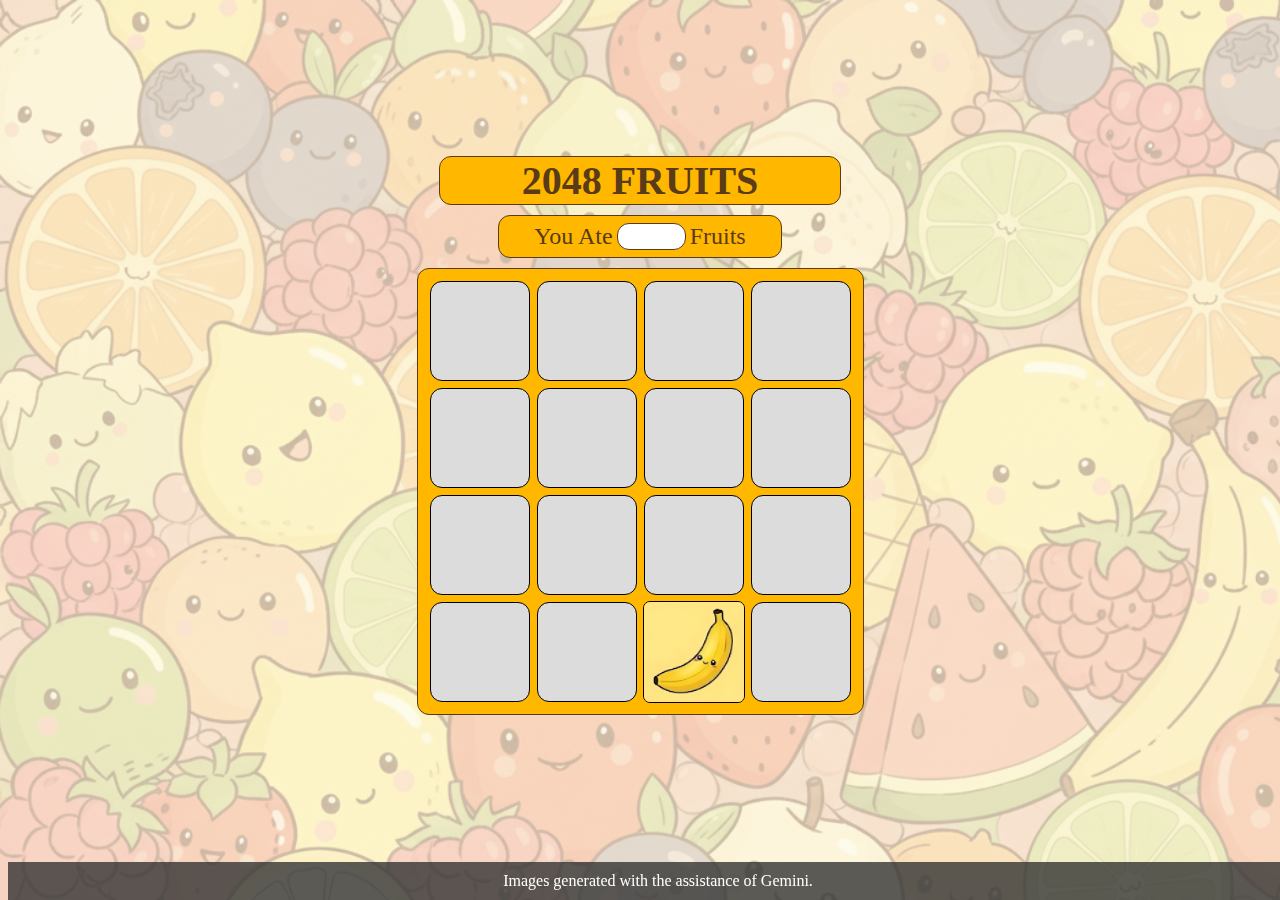
<file: index_fruit.html>
<!DOCTYPE html>
<html lang="en">
<head>
    <meta charset="UTF-8">
  <meta name="viewport" content="width=device-width, initial-scale=1.0"> <!-- displays site properly based on user's device -->

  <link rel="icon" type="image/png" sizes="32x32" href="icon.png">
    <style>
         #parent_container {place-items: center; display: grid; min-height: 95dvh;}
        #content {display: grid; justify-items: center; position: relative}
        body::before {
          content: ''; /* Required for pseudo-elements */
          position: absolute; /* Allows for absolute positioning */
          top: 0;
          left: 0;
          width: 100%;
          height: 100%;
          background-image: url('fruits/background.png');
          background-size: cover;
          opacity: 0.42; /* This changes the opacity of the background image */
          z-index: -1; /* Pushes the background behind the container's content */}
        #title {text-align: center;
            font-size: 40px; font-weight: 700;
            font-family: "Comic Sans MS";
            margin-bottom: 10px; background-color: #ffb700; width: 400px;
            border-radius: 12px; color: #5A3B18; border: 1px solid #5A3B18}

        #control {z-index: 0; position: relative; background-color: #ffb700;
            border-radius: 12px; border: 1px solid #5A3B18; opacity:1; transition: opacity 1.5s ease-in-out;
            width: 421px; height: 421px; display: grid; grid-template-columns: auto auto auto auto; padding: 12px; column-gap: 7px; row-gap: 7px}
    #game_over {display: grid; transition: opacity 0.5s ease-in-out; opacity:0; font-family: "Comic Sans MS"; background-color:#ffb700;
        width: 400px; text-align: center; margin-top: 110px;
        border-radius: 7px;  position: absolute;align-self: center;
             font-size: 55px; color: #5A3B18; z-index: 1}
            #play_again {border: 1px solid #5A3B18; color: #5A3B18;
                background-color: white ;border-radius: 7px; width: 100px; height: 30px;
                text-align: center; place-content: center; display:grid; margin: 7px;
                font-size: 20px;justify-self: center }
            #right {justify-self: center}
               #value {background-color: white; display: flex; place-content: center; margin-left: 4px; margin-right:4px;color: #5A3B18; border: 1px solid #5A3B18; border-radius: 12px; width: 25%}
         #counter {border: 1px solid #5A3B18; margin-bottom: 10px; display: flex; place-content: center; background-color:  #ffb700; font-size: 24px; color: #5A3B18; border-radius: 12px; padding: 7px; width: 60% }

    </style>
            <link rel = "stylesheet" type = "text/css" href = "share.css">

 <title>2048 Fruits</title>
</head>
<body >
  <div id = "parent_container">
        <div id = "content">
    <div id = "title">2048 FRUITS</div>
            <div id = "counter">You Ate <div id = "value"></div> Fruits </div>

       <div id = "game_over"> GAME OVER

        <div id = "play_again"> Play Again</div>
        </div>

    <div id = "control">
        <div></div>
        <div></div>
         <div></div>
        <div></div> <div></div>
        <div></div> <div></div>
        <div></div> <div></div>
        <div></div> <div></div>
        <div></div> <div></div>
        <div></div> <div></div>
        <div></div>
    </div>
        </div>
  </div>
     <footer>
         Images generated with the assistance of Gemini.
    </footer>
        <script src = "2048_animation.js"></script>

    <script  src = "2048_logic.js">
         </script>
</body>
</html>
</file>
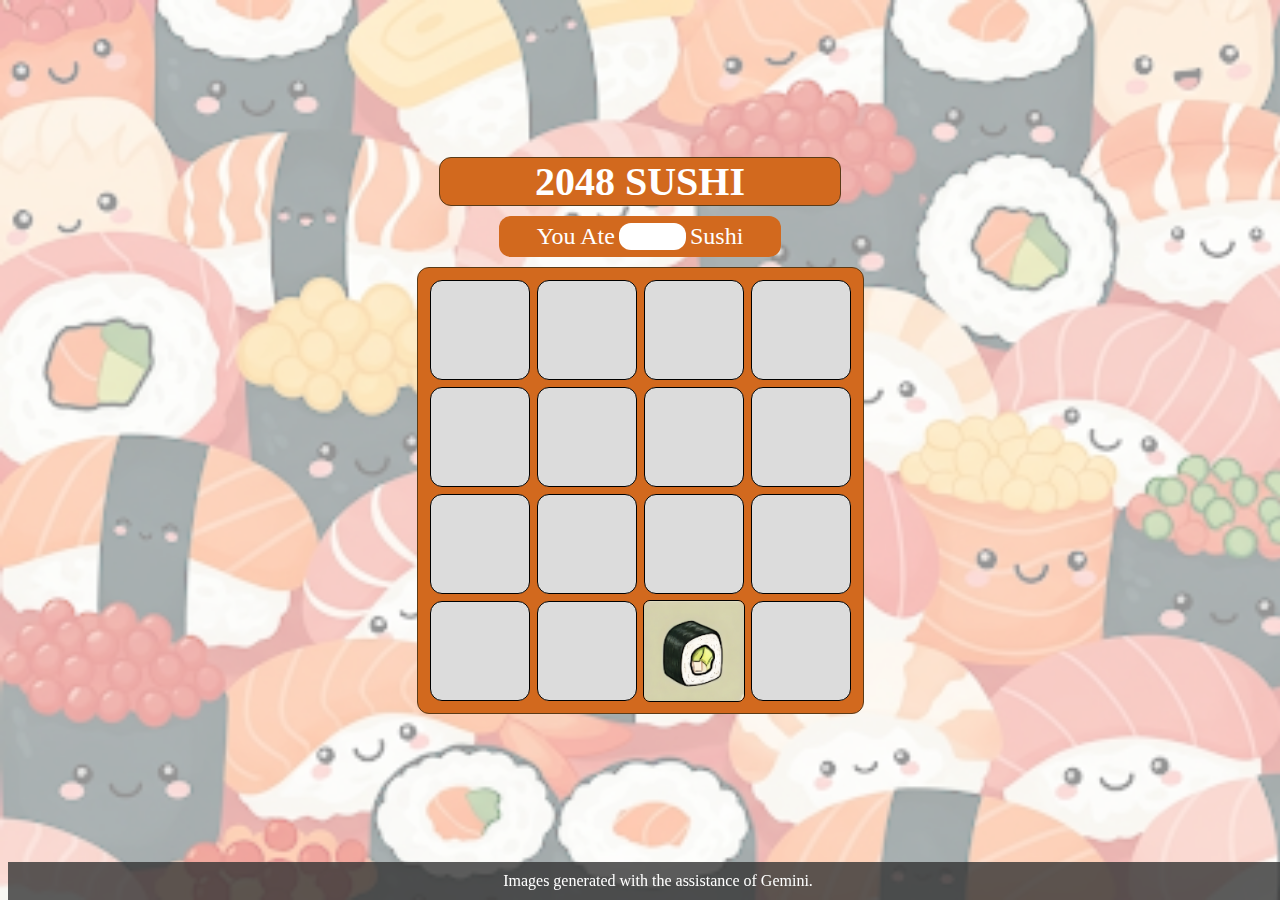
<file: index_sushi.html>
<!DOCTYPE html>
<html lang="en">
<head>
    <meta charset="UTF-8">
  <meta name="viewport" content="width=device-width, initial-scale=1.0"> <!-- displays site properly based on user's device -->

  <link rel="icon" type="image/png" sizes="32x32" href="icon.png">
    <style>
         #parent_container {place-items: center; display: grid; min-height: 95dvh;}
        #content {display: grid; justify-items: center; position: relative}
        body::before {
          content: ''; /* Required for pseudo-elements */
          position: absolute; /* Allows for absolute positioning */
          top: 0;
          left: 0;
          width: 100%;
          height: 100%;
          background-image: url('sushi/background.png');
          background-size: cover;
          opacity: 0.42; /* This changes the opacity of the background image */
          z-index: -1; /* Pushes the background behind the container's content */}
        #title {text-align: center;
            font-size: 40px; font-weight: 700;
            font-family: "Comic Sans MS"; margin-bottom: 10px;
            background-color:chocolate; width: 400px;
            border-radius: 12px; color: white;  border: 1px solid #5A3B18}

        #control {z-index:0; position: relative; background-color:chocolate;
            border-radius: 12px; opacity:1; transition: opacity 1.5s ease-in-out;
            width: 421px; height: 421px; display: grid; grid-template-columns: auto auto auto auto;
            padding: 12px; column-gap: 7px; row-gap: 7px; border: 1px solid #5A3B18 }
         #game_over {display: grid; transition: opacity 0.5s ease-in-out; opacity:0; font-family: "Comic Sans MS"; background-color: chocolate;
             width: 400px; text-align: center; margin-top: 110px;
             border-radius: 7px;  position: absolute; align-self: center;
             font-size: 55px; color: white; z-index: 1}
            #play_again {color: black;
                background-color: white ;
                border-radius: 7px;
                place-content: center; display:grid;
                width: 100px; height: 30px; text-align: center;
                margin: 7px;font-size: 20px; justify-self: center}
         #right {justify-self: center; font-size: 30px; }
         #value {background-color: white; display: flex; place-content: center; margin-left: 4px; margin-right:4px; color: chocolate; border-radius: 12px; width: 25%}
         #counter {margin-bottom: 10px; display: flex; place-content: center; background-color: chocolate; font-size: 24px; color: white; border-radius: 12px; padding: 7px; width: 60% }
    </style>
    <link rel = "stylesheet" type = "text/css" href = "share.css">

    </style>
 <title>2048 Sushi</title>
</head>
<body >
    <div id = "parent_container">
        <div id = "content">
    <div id = "title">2048 SUSHI</div>
            <div id = "counter">You Ate <div id = "value"></div> Sushi </div>
        <div id = "game_over"> GAME OVER

        <div id = "play_again"> Play Again</div>
        </div>

    <div id = "control">
        <div></div>
        <div></div>
         <div></div>
        <div></div> <div></div>
        <div></div> <div></div>
        <div></div> <div></div>
        <div></div> <div></div>
        <div></div> <div></div>
        <div></div> <div></div>
        <div></div>
    </div>
        </div>
    </div>
     <footer>
         Images generated with the assistance of Gemini.
    </footer>
    <script src = "2048_animation.js"> </script>
    <script  src = "2048_logic.js">
         </script>
</body>
</html>
</file>
<file: share.css>
#control div {
    display: grid;
    place-content: center;
    justify-content: center;
    font-size: 32px;
    width: 100px;
    height: 100px;
    border: 1px solid black;
    background-color: gainsboro;
    border-radius: 12px;
    box-sizing: border-box
}
.moving {
    position: absolute;
    transition: transform 0.1s ease-in-out
}
img {
    border-radius: 7px;
    border: 1px solid black;
    width: 100px;
    height: 100px
}
#play_again:hover {
    cursor: pointer
}
@keyframes pulse-bump {
    0% {
        transform: scale(1)
    }
    50% {
        transform: scale(1.1)
    }
    100% {
        transform: scale(1)
    }
}
@keyframes scale-in {
    0% {
        opacity: 0;
        transform: scale(0)
    }
    100% {
        opacity: 1;
        transform: scale(1)
    }
}
@keyframes game-over-para {
        0% {
            display: none
        }
        100% {
            display: block
        }
}
@keyframes game-lose-opacity {
    0%{
        opacity: 1;
    }
    50% {
        opacity: 0.8;
    }
    100% {
        opacity: 0.5;
    }
}
footer {
   position: fixed;
   bottom: 0;
   width: 100%;
   background-color: rgba(51, 51, 51, 0.8);
   animation: scale-in 0.3s cubic-bezier(0.68, -0.55, 0.27, 1.55);
   color: #fff;
   padding: 10px;
   text-align: center;
}
</file>
